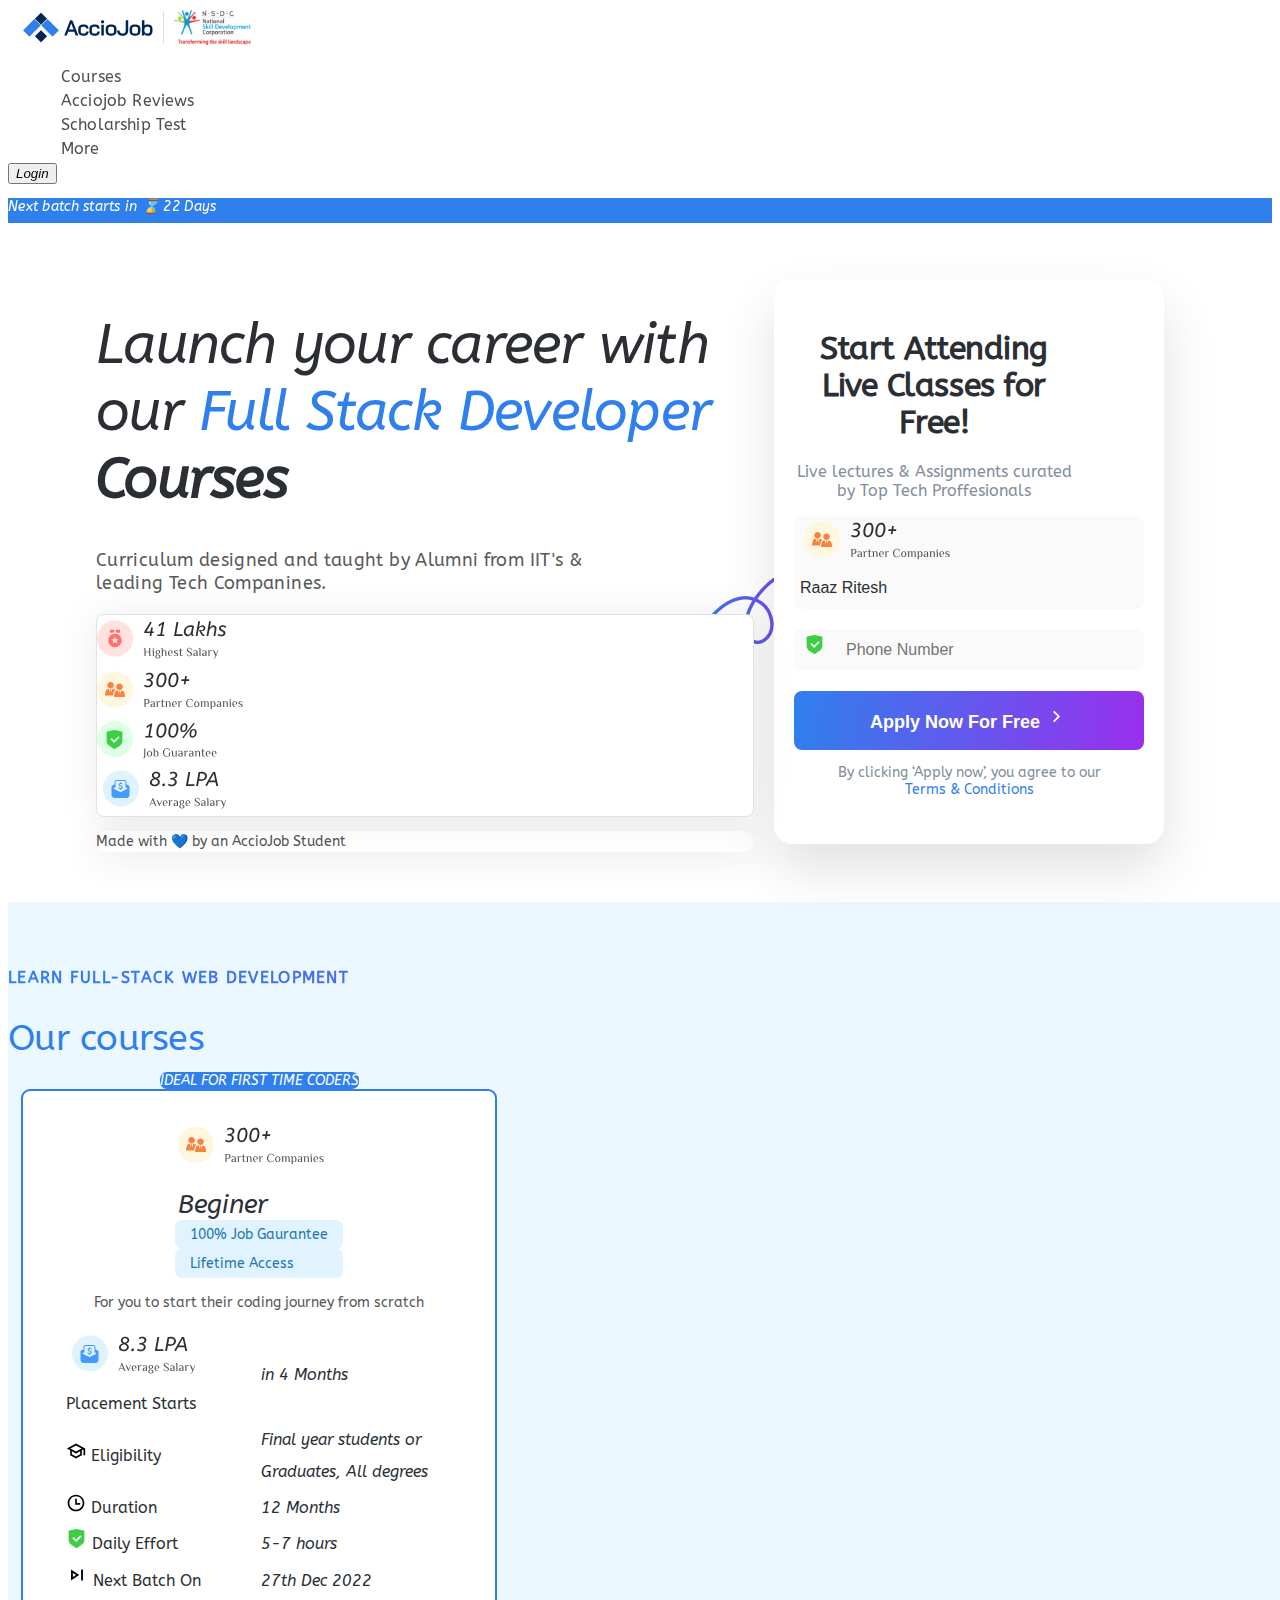
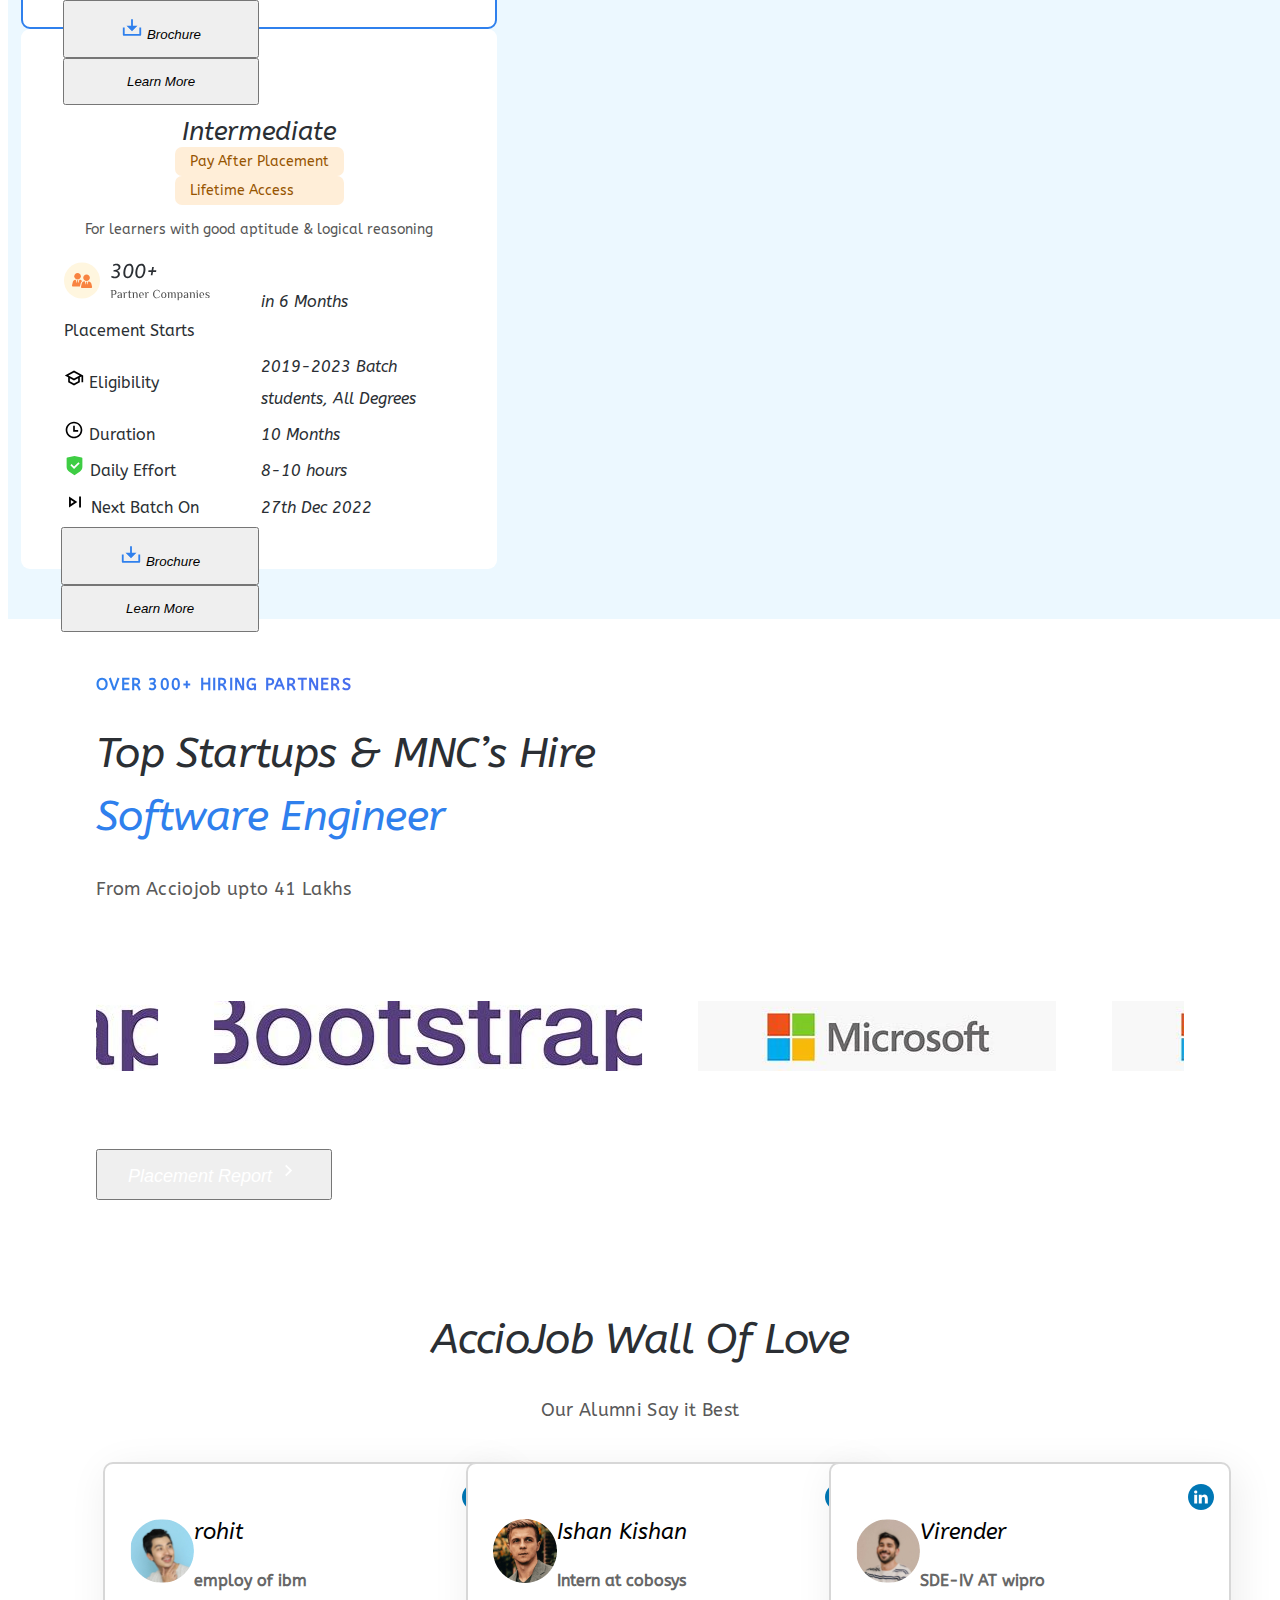
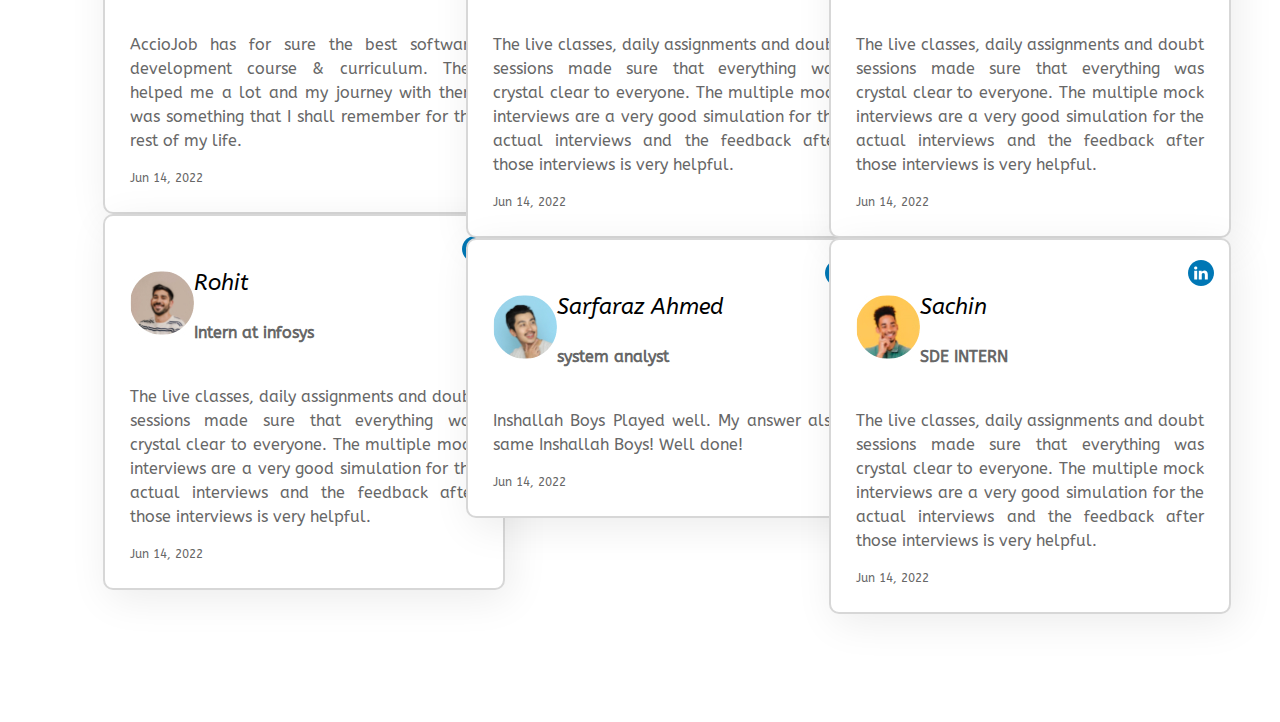
<file: index.html>
<!DOCTYPE html>
<html lang="en">
  <head>
    <meta charset="UTF-8" />
    <meta name="viewport" content="width=device-width, initial-scale=1.0" />
    <title>Launch Your Tech Career in Software Devlopment</title>
    <!-- <title>Launch Your Tech Career in Analytics &amp; Software Dev from Scratch</title> -->
    <link rel="stylesheet" href="./style.css" />
    <link rel="stylesheet" href="https://cdnjs.cloudflare.com/ajax/libs/font-awesome/6.4.2/css/all.min.css" integrity="sha512-z3gLpd7yknf1YoNbCzqRKc4qyor8gaKU1qmn+CShxbuBusANI9QpRohGBreCFkKxLhei6S9CQXFEbbKuqLg0DA==" crossorigin="anonymous" referrerpolicy="no-referrer" />
    <link rel="shortcut icon" href="./assets/favicon.ico" type="image/x-icon" />
    <!-- link bootsrap css -->
    <link
      href="https://cdn.jsdelivr.net/npm/bootstrap@5.0.2/dist/css/bootstrap.min.css"
      rel="stylesheet"
      integrity="sha384-EVSTQN3/azprG1Anm3QDgpJLIm9Nao0Yz1ztcQTwFspd3yD65VohhpuuCOmLASjC"
      crossorigin="anonymous"
    />
    
    <link
      rel="stylesheet"
      href="https://cdnjs.cloudflare.com/ajax/libs/font-awesome/6.4.2/css/all.min.css"
      integrity="sha512-z3gLpd7yknf1YoNbCzqRKc4qyor8gaKU1qmn+CShxbuBusANI9QpRohGBreCFkKxLhei6S9CQXFEbbKuqLg0DA=="
      crossorigin="anonymous"
      referrerpolicy="no-referrer"
    />
  </head>
  <body>
    <!-- NAVBAR -->
    <div class="nav-n-msg d-flex flex-column vw-100">
      <nav
        class="my-nav d-flex align-items-center justify-content-between py-2 px-2"
      >
        <div class="navlogo d-flex align-items-center justify-content-center">
          <div class="d-flex align-items-center justify-content-center">
            <div class="logo-part1">
              <img src="Logo.svg" alt="logo" />
            </div>
           
          </div>
        </div>
        <div
          class="hide-on-mobile d-flex align-items-center justify-content-center px-4"
        >
          <ul class="hide-on-mobile d-flex list-unstyled mx-3">
            <li class="hide-on-mobile"><a href="#">
              Courses
              <i class="fa-solid fa-angle-down" style="color: #4f4f4f"></i></a>
            </li>
            <li class="hide-on-mobile"><a href="#">Acciojob Reviews</a></li>
            <li class="hide-on-mobile"><a href="#">Scholarship Test</a></li>
            <li class="hide-on-mobile"><a href="#">
              More <i class="fa-solid fa-angle-down" style="color: #4f4f4f"></i>
            </a></li>
          </ul>
          <button
            type="menu"
            class="hide-on-mobile btn btn-outline-primary px-4 mx-3"
          >
            <i>Login</i>
          </button>
          <div class="menu-button">
            <svg
              stroke="currentColor"
              fill="currentColor"
              stroke-width="0"
              viewBox="0 0 512 512"
              height="100%"
              width="40px"
              xmlns="http://www.w3.org/2000/svg"
            >
              <path
                fill="none"
                stroke-linecap="round"
                stroke-miterlimit="10"
                stroke-width="48"
                d="M88 152h336M88 256h336M88 360h336"
              ></path>
            </svg>
          </div>
        </div>
      </nav>
      <div class="nav-msg d-flex align-items-center justify-content-center">
        <p>Next batch starts in ⌛ 22 Days</p>
      </div>
    </div>

    <header>
      <!-- hero-section -->
      <section class="hero-section">
        <div
          class="hero-sub-sec col-7 d-flex flex-column align-items-start justify-content-between"
        >
          <div
            class="hero-text-part d-flex flex-column align-items-start justify-content-between m-2 p-1"
          >
            <h1>
              Launch your career with our
              <span>Full Stack Developer</span> <b> Courses</b>
            </h1>
            <p>
              Curriculum designed and taught by Alumni from IIT's &
              <br />leading Tech Companines.
            </p>
            <div
              class="hero-placements d-flex flex-wrap align-items-center justify-content-start p-2 mb-2"
            >
              <div class="px-1 my-1">
                <img src="Frame 999.svg" alt="highest-ctc" />
              </div>
              <div class="px-1 my-1">
                <img src="Frame 1002.svg" alt="companies" />
              </div>
              <div class="px-1 my-1">
                <img src="Frame 998.svg" alt="gaurantee" />
              </div>
              <div class="px-1 my-1">
                <img src="Frame 1001.svg" alt="avg-ctc" />
              </div>
              <div class="arrow">
                <img src="Arrow.png" alt="arrow" />
              </div>
            </div>
          </div>

          <div class="hide-on-mobile made-by p-1 px-3">
            <p>Made with 💙 by an AccioJob Student</p>
          </div>
        </div>

        <div
          class="register-card col-4 d-flex flex-column align-items-center justify-content-around"
        >
          <div class="card-heading">
            <h1 class="text-center">Start Attending Live Classes for Free!</h1>
            <p>Live lectures & Assignments curated by Top Tech Proffesionals</p>
          </div>

          <div class="my-form d-flex">
            <img src="Frame 1002.svg" alt="person" />
            <input id="input1" type="text" placeholder="Raaz Ritesh" />
          </div>

          <div class="my-form d-flex">
            <img src="Frame (1).svg" alt="contact" />
            <input type="text" placeholder="Phone Number" />
          </div>

          <button type="submit" class="form-button my-2">
            Apply Now For Free
            <img src="arrow-right.svg" alt="right-arrow" />
          </button>
          <div class="hero-card-footer">
            <p>
              By clicking ‘Apply now’, you agree to our <br /><span>
                Terms & Conditions
              </span>
            </p>
          </div>
        </div>
      </section>
    </header>
    <section class="our-courses vw-100">
      <div class="our-courses-header-text text-center pb-4">
        <p class="section-header-p">learn full-stack web development</p>
        <h1>Our courses</h1>
      </div>

      <div
        class="courses-card-container d-flex align-items-center justify-content-center"
      >
        <div class="beginer-card course-card mt-3">
          <div class="ideal-choice p-2">ideal for first time coders</div>
          <div class="d-flex align-items-center justify-content-center">
            <img src="Frame 1002.svg" alt="sap" />
            <h1 class="m-1">Beginer</h1>
          </div>
          <div
            class="course-card-pills d-flex align-items-center justify-content-center my-2"
          >
            <div class="mx-2">100% Job Gaurantee</div>
            <div class="mx-2">Lifetime Access</div>
          </div>
          <div class="course-card-msg">
            <p>For you to start their coding journey from scratch</p>
          </div>

          <table class="table course-card-table mb-4">
            <tr>
              <td>
                <img
                  class="me-2"
                  src="Frame 1001.svg"
                  alt="suitcase"
                />
                Placement Starts
              </td>
              <td><i>in 4 Months</i></td>
            </tr>
            <tr>
              <td>
                <img
                  class="me-2"
                  src="mdi_graduation-cap-outline.svg"
                  alt="cap"
                />
                Eligibility
              </td>
              <td><i>Final year students or Graduates, All degrees</i></td>
            </tr>
            <tr>
              <td>
                <img
                  class="me-2"
                  src="clocke.svg"
                  alt="clock"
                />
                Duration
              </td>
              <td><i>12 Months</i></td>
            </tr>
            <tr>
              <td>
                <img
                  class="me-2"
                  src="Frame (1).svg"
                  alt="study"
                />
                Daily Effort
              </td>
              <td><i>5-7 hours</i></td>
            </tr>
            <tr class="last-row">
              <td>
                <img
                  class="me-2"
                  src="material-symbols_skip-next-outline.svg"
                  alt="play-pause"
                />
                Next Batch On
              </td>
              <td><i>27th Dec 2022</i></td>
            </tr>
          </table>

          <div
            class="button-container d-flex align-items-center justify-content-center"
          >
            <button class="btn btn-outline-primary">
              <img
                src="downloade.svg"
                alt="download"
                class="me-2"
              />
              <i>Brochure</i>
            </button>
            <button class="btn btn-primary border-0">
              <i>Learn More</i>
              <i class="fa-solid fa-chevron-right"></i>
            </button>
          </div>
        </div>

        <div class="intermediate-card course-card mt-3">
          <div class="d-flex align-items-center justify-content-center">
            <img
              src="intermediate.svg"
              alt="intermediate"
            />
            <h1 class="m-1">Intermediate</h1>
          </div>
          <div
            class="course-card-pills d-flex align-items-center justify-content-center my-2"
          >
            <div class="mx-2">Pay After Placement</div>
            <div class="mx-2">Lifetime Access</div>
          </div>
          <div class="course-card-msg">
            <p>For learners with good aptitude & logical reasoning</p>
          </div>

          <table class="table course-card-table mb-4">
            <tr>
              <td>
                <img
                  class="me-2"
                  src="Frame 1002.svg"
                  alt="suitcase"
                />
                Placement Starts
              </td>
              <td><i>in 6 Months</i></td>
            </tr>
            <tr>
              <td>
                <img
                  class="me-2"
                  src="mdi_graduation-cap-outline.svg"
                  alt="cap"
                />
                Eligibility
              </td>
              <td><i>2019-2023 Batch students, All Degrees </i></td>
            </tr>
            <tr>
              <td>
                <img
                  class="me-2"
                  src="clocke.svg"
                  alt="clock"
                />
                Duration
              </td>
              <td><i>10 Months</i></td>
            </tr>
            <tr>
              <td>
                <img
                  class="me-2"
                  src="Frame (1).svg"
                  alt="study"
                />
                Daily Effort
              </td>
              <td><i>8-10 hours</i></td>
            </tr>
            <tr class="last-row">
              <td>
                <img
                  class="me-2"
                  src="material-symbols_skip-next-outline.svg"
                  alt="play-pause"
                />
                Next Batch On
              </td>
              <td><i>27th Dec 2022</i></td>
            </tr>
          </table>

          <div
            class="button-container d-flex align-items-center justify-content-center"
          >
            <button class="btn btn-outline-primary">
              <img
                src="downloade.svg"
                alt="download"
                class="me-2"
              />
              <i>Brochure</i>
            </button>
            <button class="btn btn-primary border-0">
              <i>Learn More</i>
              <i class="fa-solid fa-chevron-right"></i>
            </button>
          </div>
        </div>
      </div>
    </section>
    <main>
      <section class="hiring-partners-section text-center">
        <p class="section-header-p">Over 300+ hiring partners</p>
        <h1>
          Top Startups & MNC’s Hire <br /><span> Software Engineer </span>
        </h1>
        <h5>From Acciojob upto 41 Lakhs</h5>
        <marquee direction="right">
          <div class="companies-row my-row-a">
            <div>
              <img
                src="download (1).jpg"
                alt="company-logo"
              />
            </div>
            <div>
              <img
                src="download (2).jpg"
                alt="company-logo"
              />
            </div>
            <div>
              <img
                src="download (3).jpg"
                alt="company-logo"
              />
            </div>
            <div>
              <img
                src="download (4).jpg"
                alt="company-logo"
              />
            </div>
            <div>
              <img
                src="download (4).jpg"
                alt="company-logo"
              />
            </div>
            <div>
              <img
                src="download (6).jpg"
                alt="company-logo"
              />
            </div>
            <div>
              <img
                src="download (5).jpg"
                alt="company-logo"
              />
            </div>
            <div>
              <img
                src="download (1).jpg"
                alt="company-logo"
              />
            </div>
            <div>
              <img
                src="download (2).jpg"
                alt="company-logo"
              />
            </div>
            <div>
              <img
                src="download (4).jpg"
                alt="company-logo"
              />
            </div>
            <div>
              <img
                src="download (4).jpg"
                alt="company-logo"
              />
            </div>
            <div>
              <img
                src="download (6).jpg"
                alt="company-logo"
              />
            </div></div
        ></marquee>

        <marquee direction="left">
          <div class="companies-row my-row-b">
            <div>
              <img
                src="download (1).jpg"
                alt="company-logo"
              />
            </div>
            <div>
              <img
                src="download (2).jpg"
                alt="company-logo"
              />
            </div>
            <div>
              <img
                src="download (4).jpg"
                alt="company-logo"
              />
            </div>
            <div>
              <img
                src="download (4).jpg"
                alt="company-logo"
              />
            </div>
            <div>
              <img
                src="download (5).jpg"
                alt="company-logo"
              />
            </div>
            <div>
              <img
                src="download (5).jpg"
                alt="company-logo"
              />
            </div>
            <div>
              <img
                src="download (6).jpg"
                alt="company-logo"
              />
            </div>
            <div>
              <img
                src="download (4).jpg"
                alt="company-logo"
              />
            </div>
            <div>
              <img
                src="download (5).jpg"
                alt="company-logo"
              />
            </div>
            <div>
              <img
                src="download (4).jpg"
                alt="company-logo"
              />
            </div>
            <div>
              <img
                src="download (6).jpg"
                alt="company-logo"
              />
            </div>
            <div>
              <img
                src="download (6).jpg"
                alt="company-logo"
              />
            </div></div
        ></marquee>

        <marquee direction="right">
          <div class="companies-row my-row-b">
            <div>
              <img
                src="download (6).jpg"
                alt="company-logo"
              />
            </div>
            <div>
              <img
                src="download (5).jpg"
                alt="company-logo"
              />
            </div>
            <div>
              <img
                src="download (4).jpg"
                alt="company-logo"
              />
            </div>
            <div>
              <img
                src="download (3).jpg"
                alt="company-logo"
              />
            </div>
            <div>
              <img
                src="download (2).jpg"
                alt="company-logo"
              />
            </div>
            <div>
              <img
                src="download (1).jpg"
                alt="company-logo"
              />
            </div>
            <div>
              <img
                src="download (2).jpg"
                alt="company-logo"
              />
            </div>
            <div>
              <img
                src="download (3).jpg"
                alt="company-logo"
              />
            </div>
            <div>
              <img
                src="download (6).jpg"
                alt="company-logo"
              />
            </div>
            <div>
              <img
                src="download (4).jpg"
                alt="company-logo"
              />
            </div>
            <div>
              <img
                src="download (2).jpg"
                alt="company-logo"
              />
            </div>
            <div>
              <img
                src="download (4).jpg"
                alt="company-logo"
              />
            </div></div
        ></marquee>

        <button type="button" class="report-btn btn btn-primary">
          Placement Report
          <img src="arrow-right.svg" alt="arrow right" />
        </button>
      </section>
      <section class="feedback">
        <h1>AccioJob Wall Of Love</h1>
        <p>Our Alumni Say it Best</p>

        <div class="review-box-container">
          <div class="review-box-col d-flex flex-column">
            <div class="review-box">
              <div class="cust-details">
                <div class="cust-img me-3">
                  <img
                    src="Ellipse 42 (3).jpg"
                    alt="cust-img"
                  />
                </div>
                <div
                  class="cust-name d-flex flex-column justify-content-center"
                >
                  <h4>rohit</h4>
                  <h5>employ of ibm</h5>
                </div>
              </div>
              <img
                class="social-link"
                src="LinkedIN.svg"
                alt="linkedin"
              />
              <div class="cust-para my-3">
                <p class="text-left text">AccioJob has for sure the best software development course & curriculum. They helped me a lot and my journey with them was something that I shall remember for the rest of my life.
                </p>
              </div>
              <div class="date">Jun 14, 2022</div>
            </div>

            <div class="review-box">
              <div class="cust-details">
                <div class="cust-img me-3">
                  <img
                    src="Ellipse 42 (2).jpg"
                    alt="cust-img"
                  />
                </div>
                <div
                  class="cust-name d-flex flex-column justify-content-center"
                >
                  <h4>Rohit </h4>
                  <h5>Intern at infosys</h5>
                </div>
              </div>
              <img
                class="social-link"
                src="LinkedIN.svg"
                alt="linkedin"
              />
              <div class="cust-para my-3">
                <p class="text-left text">
                  The live classes, daily assignments and doubt sessions made sure that everything was crystal clear to everyone. The multiple mock interviews are a very good simulation for the actual interviews and the feedback after those interviews is very helpful.
              </p>
              </div>
              <div class="date">Jun 14, 2022</div>
            </div>
          </div>

          <div class="review-box-col d-flex flex-column">
            <div class="review-box">
              <div class="cust-details">
                <div class="cust-img me-3">
                  <img
                    src="Ellipse 42 (4).jpg"
                    alt="cust-img"
                  />
                </div>
                <div
                  class="cust-name d-flex flex-column justify-content-center"
                >
                  <h4>Ishan Kishan</h4>
                  <h5>Intern at cobosys</h5>
                </div>
              </div>
              <img
                class="social-link"
                src="LinkedIN.svg"
                alt="Quora"
              />
              <div class="cust-para my-3">
                <p class="text-left text">
                  The live classes, daily assignments and doubt sessions made sure that everything was crystal clear to everyone. The multiple mock interviews are a very good simulation for the actual interviews and the feedback after those interviews is very helpful.
              </p>
              </div>
              <div class="date">Jun 14, 2022</div>
            </div>

            <div class="review-box">
              <div class="cust-details">
                <div class="cust-img me-3">
                  <img
                    src="Ellipse 42 (3).jpg"
                    alt="cust-img"
                  />
                </div>
                <div
                  class="cust-name d-flex flex-column justify-content-center"
                >
                  <h4>Sarfaraz Ahmed</h4>
                  <h5>system analyst</h5>
                </div>
              </div>
              <img
                class="social-link"
                src="LinkedIN.svg"
                alt="linkedin"
              />
              <div class="cust-para my-3">
                <p>
                  Inshallah Boys Played well. My answer also same Inshallah
                  Boys! Well done!
                </p>
              </div>
              <div class="date">Jun 14, 2022</div>
            </div>
          </div>

          <div class="review-box-col d-flex flex-column">
            <div class="review-box">
              <div class="cust-details">
                <div class="cust-img me-3">
                  <img
                    src="Ellipse 42 (2).jpg"
                    alt="cust-img"
                  />
                </div>
                <div
                  class="cust-name d-flex flex-column justify-content-center"
                >
                  <h4>Virender </h4>
                  <h5>SDE-IV AT wipro</h5>
                </div>
              </div>
              <img
                class="social-link"
                src="LinkedIN.svg"
                alt="linkedin"
              />
              <div class="cust-para my-3">
                <p class="text-left text">
                  The live classes, daily assignments and doubt sessions made sure that everything was crystal clear to everyone. The multiple mock interviews are a very good simulation for the actual interviews and the feedback after those interviews is very helpful.
              </p>
              </div>
              <div class="date">Jun 14, 2022</div>
            </div>

            <div class="review-box">
              <div class="cust-details">
                <div class="cust-img me-3">
                  <img
                    src="Ellipse 42 (1).jpg"
                    alt="cust-img"
                  />
                </div>
                <div
                  class="cust-name d-flex flex-column justify-content-center"
                >
                  <h4>Sachin </h4>
                  <h5>SDE INTERN</h5>
                </div>
              </div>
              <img
                class="social-link"
                src="LinkedIN.svg"
                alt="linkedin"
              />
              <div class="cust-para my-3">
                <p class="text-left text">
                  The live classes, daily assignments and doubt sessions made sure that everything was crystal clear to everyone. The multiple mock interviews are a very good simulation for the actual interviews and the feedback after those interviews is very helpful.
              </p>
              </div>
              <div class="date">Jun 14, 2022</div>
            </div>
          </div>
        </div>
      </section>
    </main>

    <!-- link bootstrap-js -->
    <script
      src="https://cdn.jsdelivr.net/npm/@popperjs/core@2.9.2/dist/umd/popper.min.js"
      integrity="sha384-IQsoLXl5PILFhosVNubq5LC7Qb9DXgDA9i+tQ8Zj3iwWAwPtgFTxbJ8NT4GN1R8p"
      crossorigin="anonymous"
    ></script>
    <script
      src="https://cdn.jsdelivr.net/npm/bootstrap@5.0.2/dist/js/bootstrap.min.js"
      integrity="sha384-cVKIPhGWiC2Al4u+LWgxfKTRIcfu0JTxR+EQDz/bgldoEyl4H0zUF0QKbrJ0EcQF"
      crossorigin="anonymous"
    ></script>
  </body>
</html>
</html>
</file>
<file: style.css>
@import url("https://fonts.googleapis.com/css2?family=ABeeZee:ital@0;1&display=swap");
@import url("https://fonts.googleapis.com/css2?family=Bai+Jamjuree:ital,wght@0,400;0,600;0,700;1,400&display=swap");
.announce-bar{
  box-shadow: 0 2px 4px rgba(0,0,0,.08);
  
  z-index: 80;
  width: 100%;
  top: 70px;
  padding: 10px 0;
  display: flex;
  flex-direction: row;
  align-items: center;
  justify-content: center;
  font-weight: 700;
  font-size: 14px;
  color: #fff;
  background-color: #2f80ed;
}
body {
  scroll-behavior: smooth;
  font-family: "ABeeZee", sans-serif;
}

header,
main {
  margin: auto;
  width: 85vw;
}
.my-nav {
  background-color: white;
  z-index: 100;
}
/*  NAVBAR */
.nav-n-msg {
  position: sticky;
  top: 0px;
  z-index: 100;
}

.logo-part1 {
  padding: 0px 10px;
  margin: 0px 4px;
}
.logo-part2 {
  padding: 0px 10px;
  margin: 0px 4px;
  border-left: 2px solid #dadada;
}

nav ul {
  /* order: 2; */
  margin-bottom: 0;
}

nav ul a {
    /* order: 2; */
    margin-bottom: 0;
    text-decoration: none;
    color: #4f4f4f;

  }

nav ul > li {
  text-decoration: none;
  display: block;
  margin: 5px 13px;
  font-size: 16px;
  font-weight: 400;
  letter-spacing: 0.16px;
}
.menu-button {
  display: none;
}
.nav-msg {
  background-color: #2f80ed;
  height: 25px;
}
.nav-msg > p {
  color: #fff;
  font-size: 14px;
  font-style: italic;
  font-weight: 400;
  letter-spacing: 0.28px;
  margin-bottom: 0px;
}

/* HERO SECTION */

.hero-section {
  display: flex;
  align-items: center;
  justify-content: center !important;
  margin-top: 50px;
  margin-bottom: 50px;
}

.hero-sub-sec {
  gap: 50px;
}
.hero-text-part h1 {
  color: #2b2f34;
  font-size: 3.5rem;
  font-style: italic;
  font-weight: 400;
  letter-spacing: -0.75px;
}

.hero-text-part h1 > span {
  color: #2f80ed;
  font-size: 100%;
  font-style: italic;
  font-weight: 400;
  letter-spacing: -0.75px;
}

.hero-text-part p {
  color: #595959;
  font-size: 18px;
  font-weight: 400;
  line-height: 130%; 
  letter-spacing: 0.36px;
}

.hero-placements {
  border-radius: 8px;
  border: 1px solid #e2e2e2;
  background: #fff;
  box-shadow: 0px 2px 40px 0px rgba(0, 0, 0, 0.08);
  position: relative;
}

.arrow {
  position: absolute;
  top: -60px;
  right: -70px;
  z-index: -1;
}

.made-by {
  border-radius: 23px;
  background: #fff;
  box-shadow: 0px 2px 40px 0px rgba(0, 0, 0, 0.12);
}
.made-by > p {
  color: #525252;
  font-size: 14px;
  font-weight: 400;
  line-height: 150%;
  margin-bottom: 0px;
}

/* register card */
.register-card {
  min-width: 350px;
  border-radius: 18px;
  background: #fff;
  box-shadow: 0px 25px 54px 0px rgba(0, 0, 0, 0.12);
  padding: 28px 20px 32px 20px;

  margin: 0px 20px;
}
.card-heading {
  width: 80%;
}
.card-heading > h1 {
  color: #2b2f34;
  text-align: center;
 
  font-size: 32px;
  font-weight: 700;

  letter-spacing: -0.48px;
}

.card-heading > p {
  color: #818d9d;
  text-align: center;
  font-size: 16px;
  font-weight: 500;
}

.my-form {
  width: 100%;
  border-radius: 8px;
  background-color: #fafafa;
  margin-bottom: 20px;
}
.my-form img {
  margin: 0px 10px;
}

.my-form input {
  width: 80%;
  padding: 12px 6px;
  font-size: 16px;
  background-color: transparent;
  border: none;
}
#input1::placeholder {
  color: #2b2f34;
  font-weight: 500;
}

.form-button {
  width: 100%;
  border: none;
  border-radius: 8px;
  background: var(--New, linear-gradient(277deg, #992fed 0%, #2f80ed 100%));
}
.form-button {
  color: #fff;
  font-size: 18px;
  font-weight: 700;
  line-height: 150%; /* 27px */
  padding: 14px 0px;
}
.form-button:hover {
  transform: scale(1.025);
}

.hero-card-footer > p {
  color: #818d9d;
  text-align: center;
  font-weight: 500;
  font-size: 14px;
}
.hero-card-footer > p > span {
  color: #2f80ed;
  font-size: 14px;
  font-weight: 500;
}
.hero-card-footer > p > span:hover {
  transform: scale(1.025);
  cursor: pointer;
}
/* OUR COURSES */
.our-courses {
  width: 100vw !important;
  background-color: #ecf8ff;
  padding-top: 50px;
  padding-bottom: 50px;
}
.courses-card-container {
  width: 98%;
  margin: auto;
  flex-wrap: wrap;
  gap: 20px;
}
.section-header-p {
  font-size: 16px;
  font-weight: 700;
  letter-spacing: 1.28px;
  text-transform: uppercase;
  background: var(--New, linear-gradient(277deg, #992fed 0%, #2f80ed 100%));
  background-clip: text;
  -webkit-background-clip: text;
  -webkit-text-fill-color: transparent;
}
.our-courses-header-text > h1 {
  color: #2f80ed;
  font-size: 36px;
  font-weight: 400;
  line-height: 150%;
  letter-spacing: -0.54px;
}
.beginer-card {
  position: relative;
  border: 2px solid #2f80ed;
}

.ideal-choice {
  position: absolute;
  z-index: 1;
  border-radius: 7px;
  background-color: #2f80ed;
  top: -19px;
  color: #fff;
  font-size: 14px;
  font-style: italic;
  font-weight: 400;
  text-transform: uppercase;
}

.course-card {
 
  width: 38%;
  height: 540px;
  min-width: 450px;
  display: flex;
  flex-direction: column;
  align-items: center;
  justify-content: space-around;
  box-sizing: border-box !important;
  border-radius: 9px;
  background-color: #fff;
  padding: 30px;
}

.course-card:hover {
  transform: scale(1.02) !important;
  cursor: pointer;
}

.course-card div > h1 {
  color: #2b2f34;
  font-size: 26px;
  font-style: italic;
  font-weight: 400;
  margin-bottom: 0px;
}

.course-card-pills > div {
  display: flex;
  padding: 6px 15px;
  align-items: flex-start;
  gap: 18px;
  border-radius: 7px;

  font-size: 14px;
  font-weight: 400;
}
.beginer-card .course-card-pills > div {
  color: #1d78b0;
  background: #e0f3ff;
}

.intermediate-card .course-card-pills > div {
  color: #965400;
  background: #ffeed8;
}

.course-card-msg > p {
  color: #565656;
  font-size: 14px;
  font-weight: 400;
  line-height: 150%;
}

.course-card-table {
  margin: auto !important;
  width: 95% !important;
}

.course-card-table tr {
  width: 100% !important;
}

.course-card-table tr td {
  width: 50% !important;
  color: #2b2f34;
  font-size: 16px;
  font-weight: 400;
  /* text-align: center; */
  vertical-align: middle;
  line-height: 200%;
}

.last-row td {
  border: none !important;
}

.button-container {
  gap: 12px;
  width: 95%;
}

.button-container button {
  width: 50%;
  padding: 14px 15px;
  text-align: center;
  vertical-align: middle;
  margin-bottom: 0px;
}

.hiring-partners-section {
  width: 100%;
  padding-top: 40px;
  padding-bottom: 40px;
}

.hiring-partners-section h1 {
  color: #2b2f34;
  font-size: 42px;
  font-style: italic;
  font-weight: 400;
  line-height: 150%; /* 63px */
  letter-spacing: -0.63px;
}

.hiring-partners-section h1 > span {
  color: #2f80ed;
}

.hiring-partners-section > h5 {
  color: #595959;
  font-size: 18px;
  font-weight: 400;
  line-height: 130%; /* 23.4px */
  letter-spacing: 0.36px;
  margin-bottom: 25px;
}

.companies-row {
  width: 100%;
  display: flex;
  align-items: center;
  justify-content: center;
  gap: 40px;
}

.companies-row > div {
  height: 70px;
  width: fit-content;
  padding: 8px 8px;
  box-sizing: border-box;
  display: flex;
  align-items: center;
  justify-content: center;
}

.report-btn {
  color: #fff;
  font-size: 18px;
  font-style: italic;
  font-weight: 400;
  line-height: 150%;
  text-align: center;
  padding: 8px 30px !important;
}

.feedback {
  width: 100%;
  margin: auto !important;
  padding-top: 40px;
  padding-bottom: 100px;
}

.feedback > h1 {
  color: #2b2f34;
  text-align: center;
  font-size: 42px;
  font-style: italic;
  font-weight: 400;
  line-height: 150%; /* 63px */
  letter-spacing: -0.63px;
}
.feedback > p {
  color: #595959;
  text-align: center;
  font-size: 18px;
  font-style: normal;
  font-weight: 400;
  line-height: 130%; /* 23.4px */
  letter-spacing: 0.36px;
  margin-bottom: 40px;
}

.review-box-container {
  display: flex;
  align-items: start;
  justify-content: center;
  flex-wrap: wrap;
  width: 100%;
  gap: 15px;
}

.review-box-col {
  width: 32%;
  min-width: 330px;
  /* margin-inline: 12px; */
  gap: 24px;
}
.review-box {
  /* margin: 12px; */
  background-color: white;
  width: 100%;
  min-width: 330px;
  padding: 25px;
  display: flex;
  flex-direction: column;
  align-items: flex-start;
  justify-content: space-around;
  border-radius: 10px;
  border: 2px solid #d7d7d7;
  box-shadow: 5px 9px 40px 0px rgba(0, 0, 0, 0.08);
  position: relative;
}

.cust-details {
  display: flex;
  align-items: center;
  justify-content: flex-start;
  /* position: relative; */
}

.cust-name h4 {
  margin-bottom: 0px;
  color: #000;
  font-size: 22px;
  font-style: italic;
  font-weight: 400;
}

.cust-name h5 {
  color: #676767;
  font-size: 16px;
  font-weight: 600;
}

.social-link {
  position: absolute;
  top: 20px;
  right: 15px;
}

.cust-para p {
  color: #676767;
  font-size: 16px;
  font-weight: 400;
  line-height: 150%;
  text-align: justify;
}



.date {
  color: #676767;
  font-size: 12px;
  font-weight: 400;
  line-height: 150%;
}

.companies-row > div :hover,
.review-box:hover,
.register-card:hover,
.hero-placements:hover,
.menu-button:hover {
  transform: scale(1.05);
  cursor: pointer;
}

@media screen and (max-width: 768px) {
  .review-box-col,
  .hero-sub-sec,
  .register-card,
  .hero-placements {
    width: 98% !important;
    margin: auto !important;
  }

  .courses-card-container,
  .hero-section {
    flex-direction: column !important;
  }
  .arrow {
    display: none !important;
  }
}
@media screen and (max-width: 825px) {
  .hide-on-mobile {
    display: none !important;
  }
  .menu-button {
    display: block !important;
  }
  .hero-text-part h1,
  .hero-text-part p {
    text-align: center !important;
  }
}
.raaz{
  text-align: center;
  font-size: large;
}
</file>
